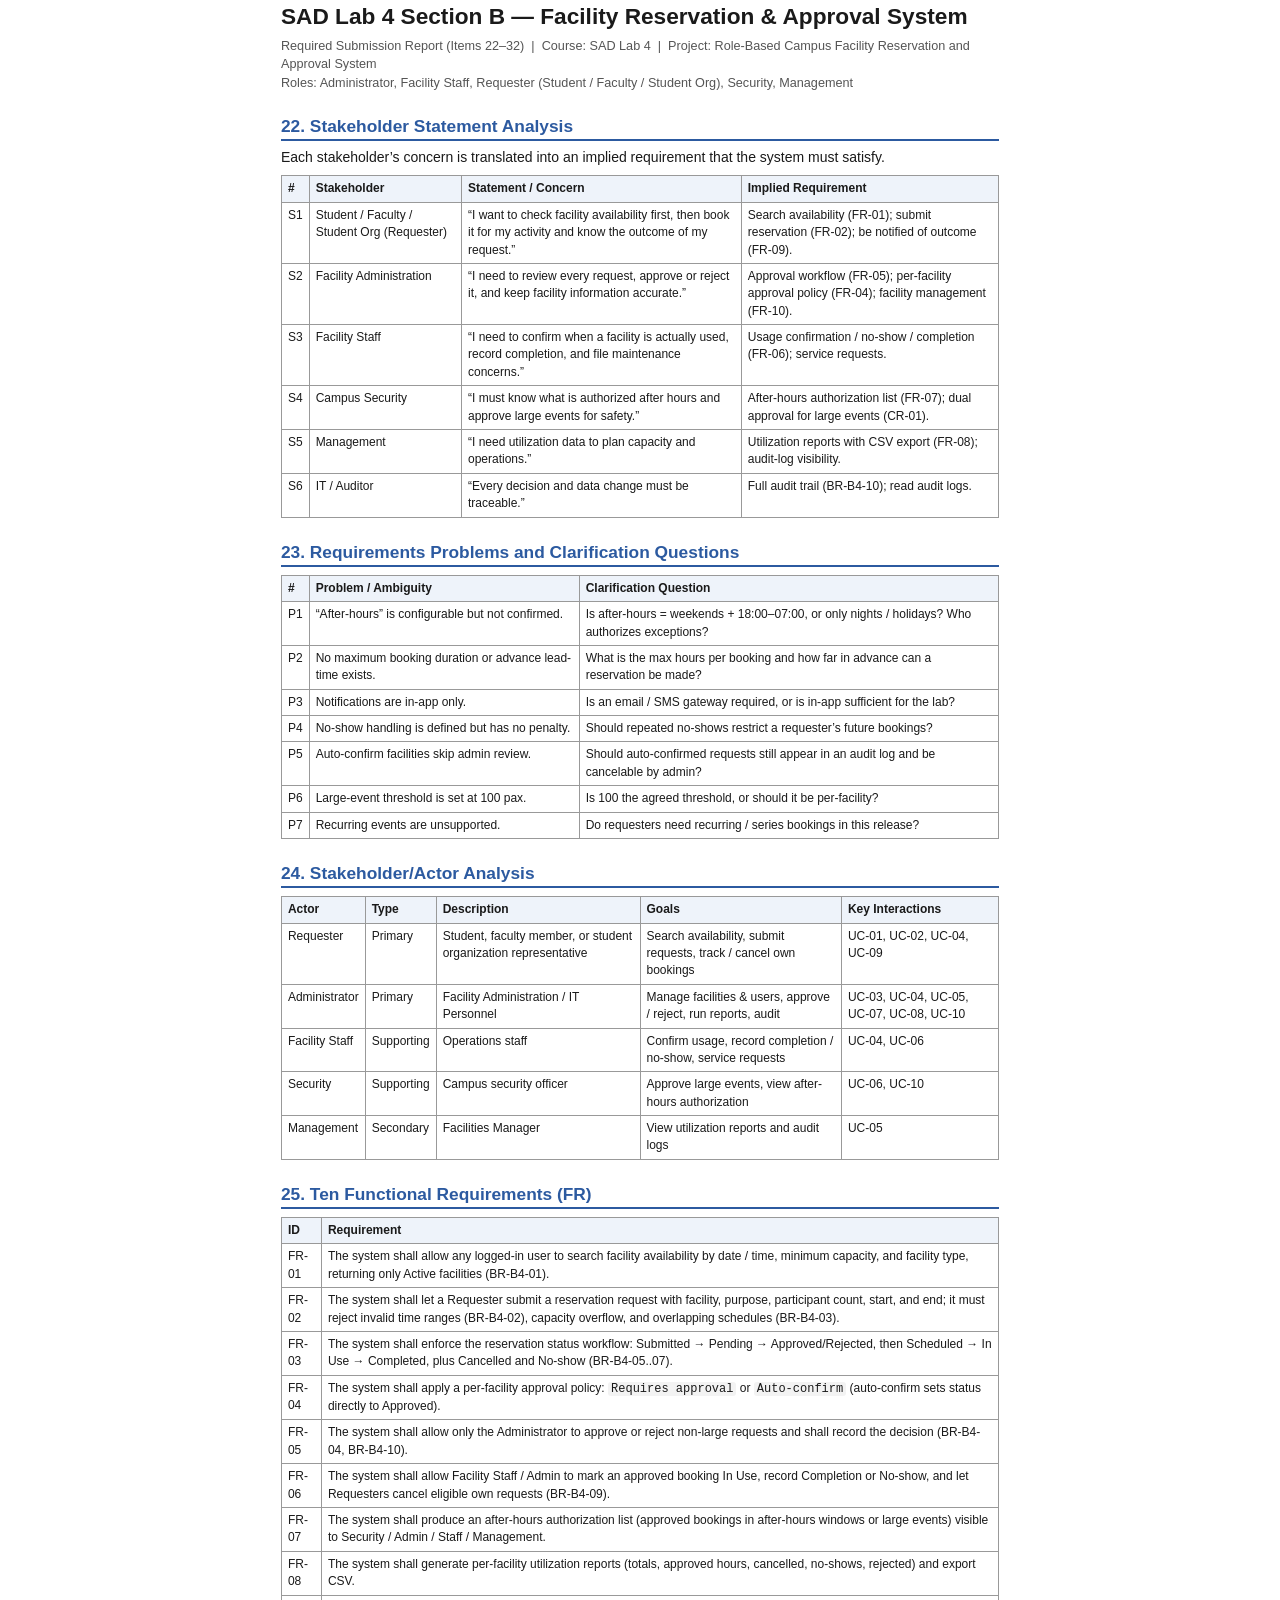
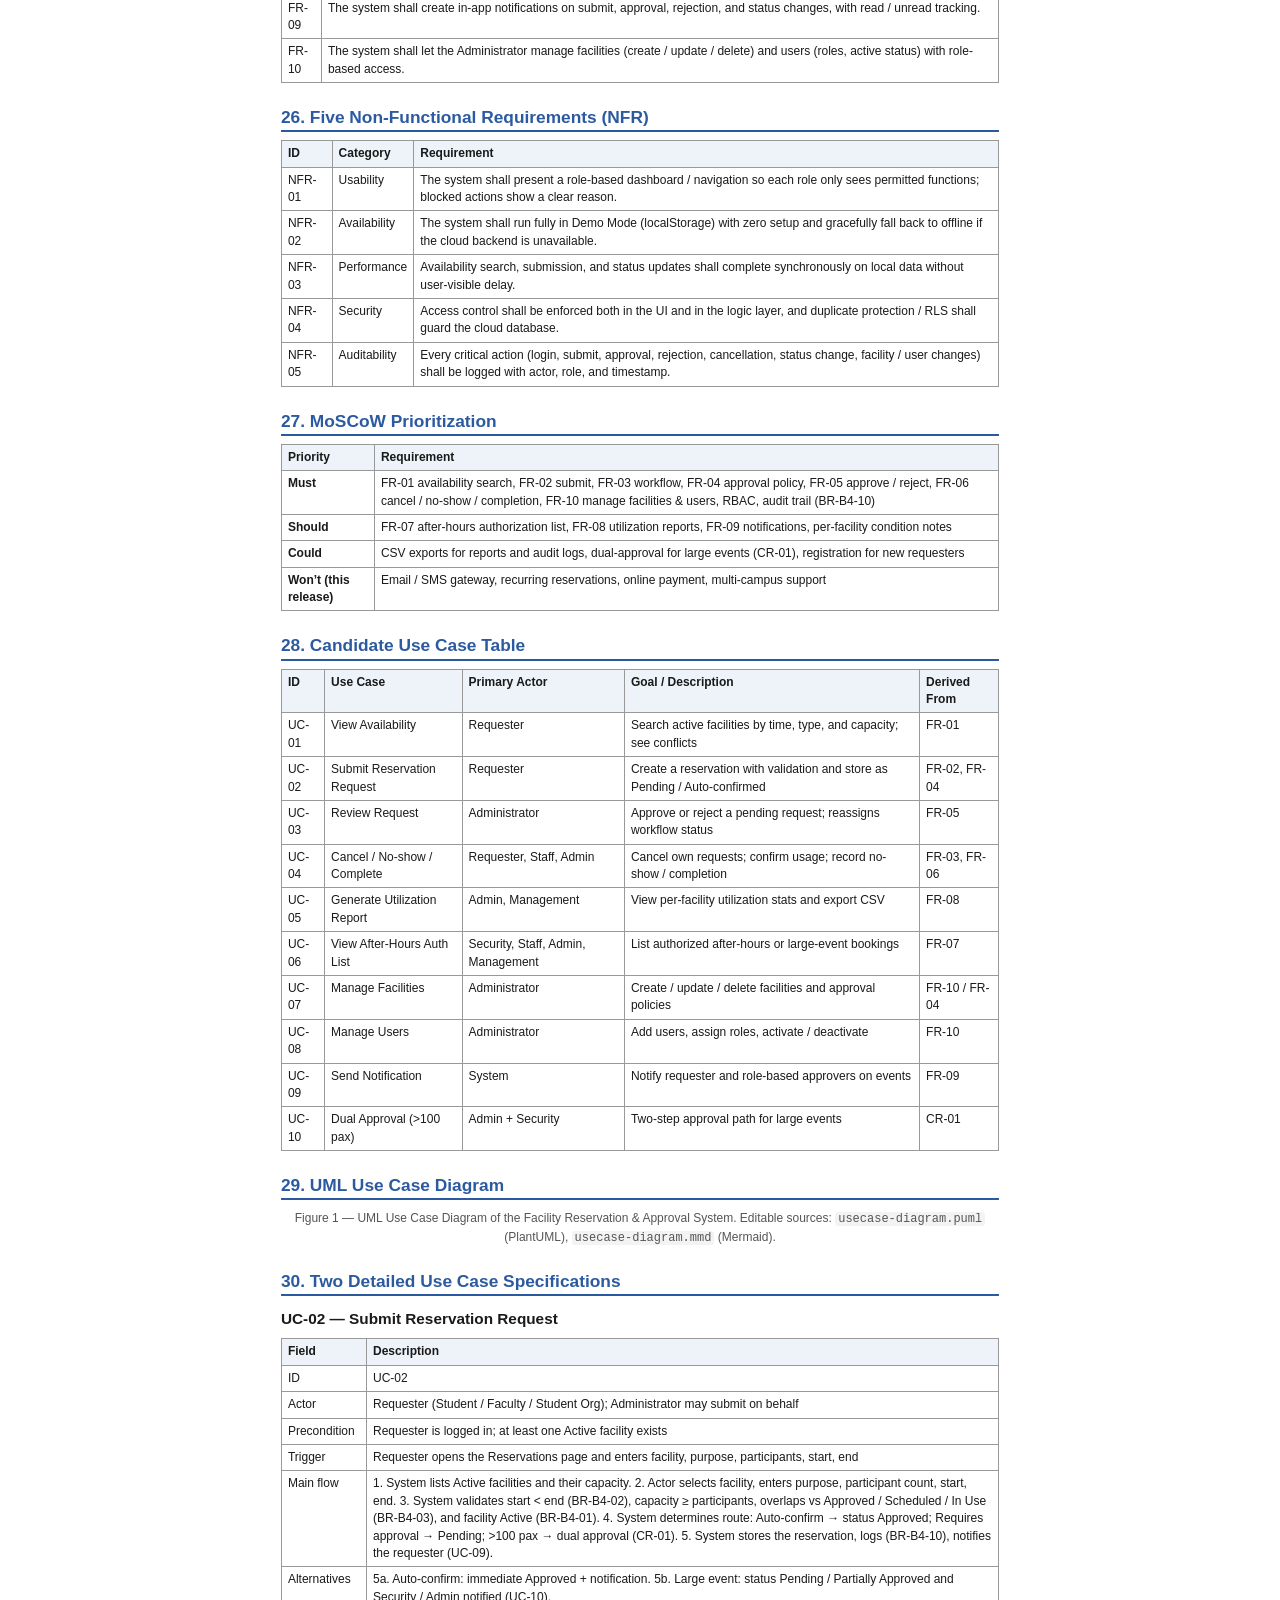
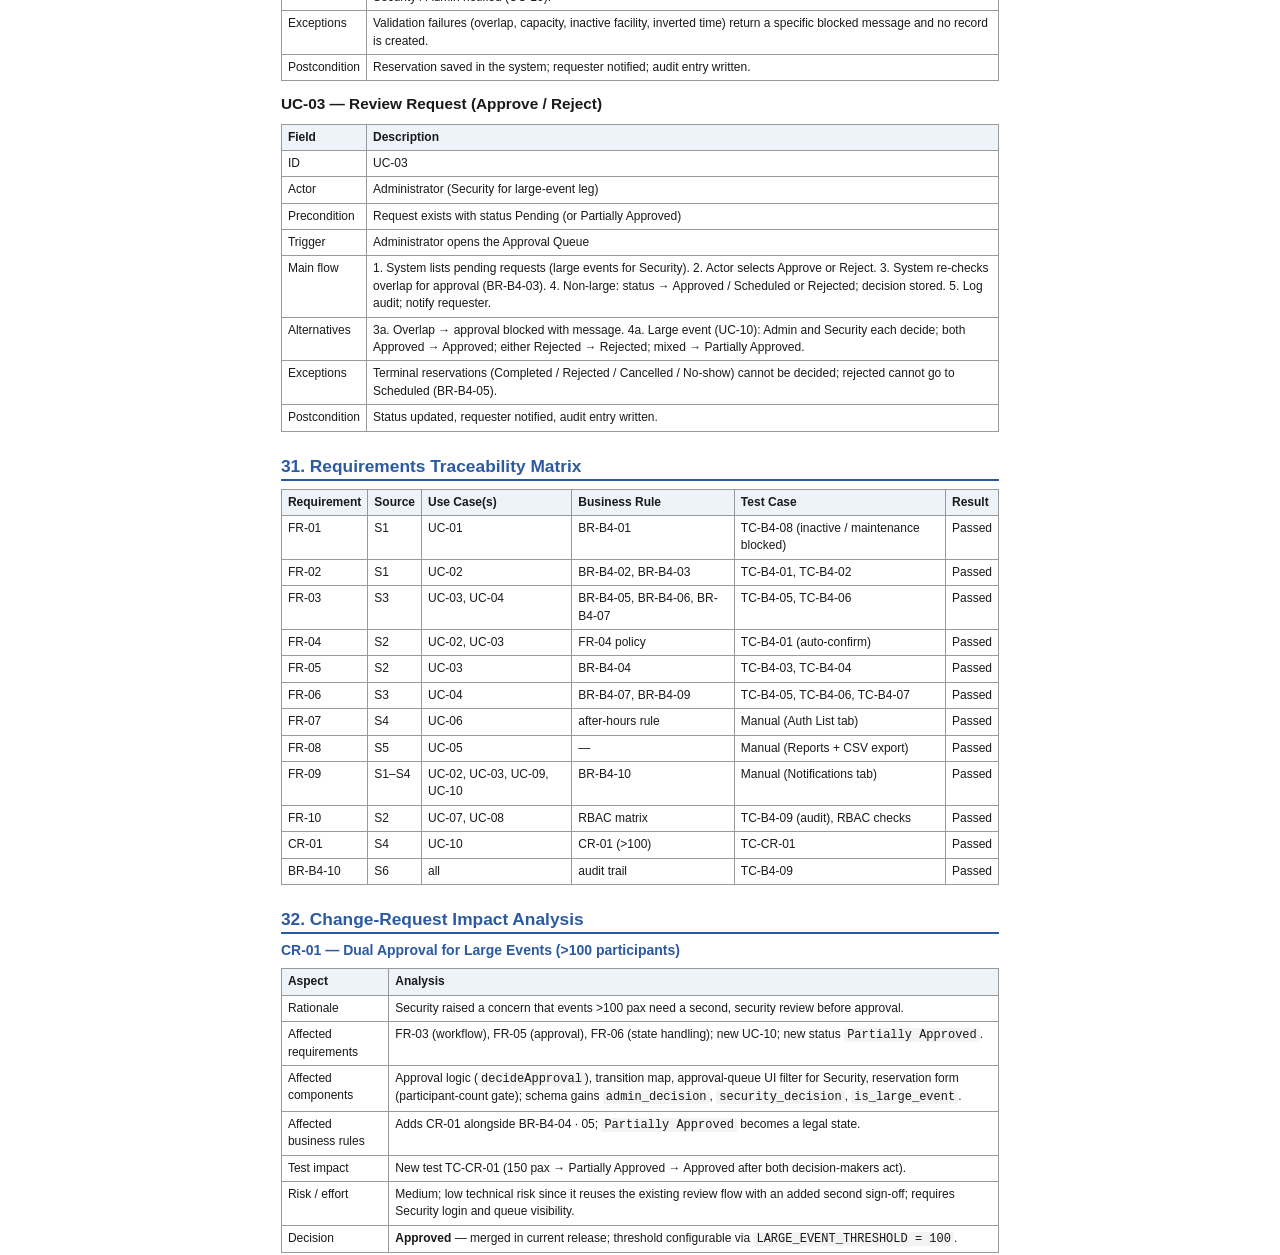
<file: docs/SAD-Lab4-Report.html>
<!DOCTYPE html>
<html lang="en">
<head>
<meta charset="UTF-8">
<title>SAD Lab 4 Section B — Facility Reservation &amp; Approval System Report</title>
<style>
  @page { size: A4; margin: 18mm 16mm; }
  html { font-family: "Segoe UI", Calibri, Arial, sans-serif; font-size: 10.5pt; line-height: 1.45; color: #1a1a1a; }
  body { max-width: 190mm; margin: 0 auto; }
  h1 { font-size: 17pt; margin: 0 0 2px 0; }
  h2 { font-size: 13pt; margin: 22px 0 6px 0; border-bottom: 2px solid #2c5aa0; color: #2c5aa0; page-break-after: avoid; }
  h3 { font-size: 11.5pt; margin: 12px 0 4px 0; page-break-after: avoid; }
  p { margin: 4px 0; }
  table { border-collapse: collapse; width: 100%; margin: 8px 0; font-size: 9pt; page-break-inside: auto; }
  th, td { border: 1px solid #999; padding: 4px 6px; text-align: left; vertical-align: top; }
  th { background: #eef3fa; }
  tr { page-break-inside: avoid; }
  .meta { color: #555; font-size: 9.5pt; }
  code { background: #f3f3f3; padding: 0 3px; border-radius: 3px; font-size: 9pt; }
  pre { background: #f6f6f6; border: 1px solid #ddd; padding: 8px; font-size: 8.5pt; page-break-inside: avoid; }
  .subhead { color:#2c5aa0; font-weight:600; }
  .diagram { width: 100%; margin: 10px 0; }
  .diagram svg { display:block; width:100%; height:auto; }
  .caption { font-size: 9pt; color:#555; text-align:center; }
</style>
</head>
<body>

<h1>SAD Lab 4 Section B — Facility Reservation &amp; Approval System</h1>
<p class="meta">Required Submission Report (Items 22–32) &nbsp;|&nbsp; Course: SAD Lab 4 &nbsp;|&nbsp;
Project: Role-Based Campus Facility Reservation and Approval System<br>
Roles: Administrator, Facility Staff, Requester (Student / Faculty / Student Org), Security, Management</p>

<h2>22. Stakeholder Statement Analysis</h2>
<p>Each stakeholder&rsquo;s concern is translated into an implied requirement that the system must satisfy.</p>
<table>
<tr><th>#</th><th>Stakeholder</th><th>Statement / Concern</th><th>Implied Requirement</th></tr>
<tr><td>S1</td><td>Student / Faculty / Student Org (Requester)</td><td>&ldquo;I want to check facility availability first, then book it for my activity and know the outcome of my request.&rdquo;</td><td>Search availability (FR-01); submit reservation (FR-02); be notified of outcome (FR-09).</td></tr>
<tr><td>S2</td><td>Facility Administration</td><td>&ldquo;I need to review every request, approve or reject it, and keep facility information accurate.&rdquo;</td><td>Approval workflow (FR-05); per-facility approval policy (FR-04); facility management (FR-10).</td></tr>
<tr><td>S3</td><td>Facility Staff</td><td>&ldquo;I need to confirm when a facility is actually used, record completion, and file maintenance concerns.&rdquo;</td><td>Usage confirmation / no-show / completion (FR-06); service requests.</td></tr>
<tr><td>S4</td><td>Campus Security</td><td>&ldquo;I must know what is authorized after hours and approve large events for safety.&rdquo;</td><td>After-hours authorization list (FR-07); dual approval for large events (CR-01).</td></tr>
<tr><td>S5</td><td>Management</td><td>&ldquo;I need utilization data to plan capacity and operations.&rdquo;</td><td>Utilization reports with CSV export (FR-08); audit-log visibility.</td></tr>
<tr><td>S6</td><td>IT / Auditor</td><td>&ldquo;Every decision and data change must be traceable.&rdquo;</td><td>Full audit trail (BR-B4-10); read audit logs.</td></tr>
</table>

<h2>23. Requirements Problems and Clarification Questions</h2>
<table>
<tr><th>#</th><th>Problem / Ambiguity</th><th>Clarification Question</th></tr>
<tr><td>P1</td><td>&ldquo;After-hours&rdquo; is configurable but not confirmed.</td><td>Is after-hours = weekends + 18:00–07:00, or only nights / holidays? Who authorizes exceptions?</td></tr>
<tr><td>P2</td><td>No maximum booking duration or advance lead-time exists.</td><td>What is the max hours per booking and how far in advance can a reservation be made?</td></tr>
<tr><td>P3</td><td>Notifications are in-app only.</td><td>Is an email / SMS gateway required, or is in-app sufficient for the lab?</td></tr>
<tr><td>P4</td><td>No-show handling is defined but has no penalty.</td><td>Should repeated no-shows restrict a requester&rsquo;s future bookings?</td></tr>
<tr><td>P5</td><td>Auto-confirm facilities skip admin review.</td><td>Should auto-confirmed requests still appear in an audit log and be cancelable by admin?</td></tr>
<tr><td>P6</td><td>Large-event threshold is set at 100 pax.</td><td>Is 100 the agreed threshold, or should it be per-facility?</td></tr>
<tr><td>P7</td><td>Recurring events are unsupported.</td><td>Do requesters need recurring / series bookings in this release?</td></tr>
</table>

<h2>24. Stakeholder/Actor Analysis</h2>
<table>
<tr><th>Actor</th><th>Type</th><th>Description</th><th>Goals</th><th>Key Interactions</th></tr>
<tr><td>Requester</td><td>Primary</td><td>Student, faculty member, or student organization representative</td><td>Search availability, submit requests, track / cancel own bookings</td><td>UC-01, UC-02, UC-04, UC-09</td></tr>
<tr><td>Administrator</td><td>Primary</td><td>Facility Administration / IT Personnel</td><td>Manage facilities &amp; users, approve / reject, run reports, audit</td><td>UC-03, UC-04, UC-05, UC-07, UC-08, UC-10</td></tr>
<tr><td>Facility Staff</td><td>Supporting</td><td>Operations staff</td><td>Confirm usage, record completion / no-show, service requests</td><td>UC-04, UC-06</td></tr>
<tr><td>Security</td><td>Supporting</td><td>Campus security officer</td><td>Approve large events, view after-hours authorization</td><td>UC-06, UC-10</td></tr>
<tr><td>Management</td><td>Secondary</td><td>Facilities Manager</td><td>View utilization reports and audit logs</td><td>UC-05</td></tr>
</table>

<h2>25. Ten Functional Requirements (FR)</h2>
<table>
<tr><th>ID</th><th>Requirement</th></tr>
<tr><td>FR-01</td><td>The system shall allow any logged-in user to search facility availability by date / time, minimum capacity, and facility type, returning only Active facilities (BR-B4-01).</td></tr>
<tr><td>FR-02</td><td>The system shall let a Requester submit a reservation request with facility, purpose, participant count, start, and end; it must reject invalid time ranges (BR-B4-02), capacity overflow, and overlapping schedules (BR-B4-03).</td></tr>
<tr><td>FR-03</td><td>The system shall enforce the reservation status workflow: Submitted &rarr; Pending &rarr; Approved/Rejected, then Scheduled &rarr; In Use &rarr; Completed, plus Cancelled and No-show (BR-B4-05..07).</td></tr>
<tr><td>FR-04</td><td>The system shall apply a per-facility approval policy: <code>Requires approval</code> or <code>Auto-confirm</code> (auto-confirm sets status directly to Approved).</td></tr>
<tr><td>FR-05</td><td>The system shall allow only the Administrator to approve or reject non-large requests and shall record the decision (BR-B4-04, BR-B4-10).</td></tr>
<tr><td>FR-06</td><td>The system shall allow Facility Staff / Admin to mark an approved booking In Use, record Completion or No-show, and let Requesters cancel eligible own requests (BR-B4-09).</td></tr>
<tr><td>FR-07</td><td>The system shall produce an after-hours authorization list (approved bookings in after-hours windows or large events) visible to Security / Admin / Staff / Management.</td></tr>
<tr><td>FR-08</td><td>The system shall generate per-facility utilization reports (totals, approved hours, cancelled, no-shows, rejected) and export CSV.</td></tr>
<tr><td>FR-09</td><td>The system shall create in-app notifications on submit, approval, rejection, and status changes, with read / unread tracking.</td></tr>
<tr><td>FR-10</td><td>The system shall let the Administrator manage facilities (create / update / delete) and users (roles, active status) with role-based access.</td></tr>
</table>

<h2>26. Five Non-Functional Requirements (NFR)</h2>
<table>
<tr><th>ID</th><th>Category</th><th>Requirement</th></tr>
<tr><td>NFR-01</td><td>Usability</td><td>The system shall present a role-based dashboard / navigation so each role only sees permitted functions; blocked actions show a clear reason.</td></tr>
<tr><td>NFR-02</td><td>Availability</td><td>The system shall run fully in Demo Mode (localStorage) with zero setup and gracefully fall back to offline if the cloud backend is unavailable.</td></tr>
<tr><td>NFR-03</td><td>Performance</td><td>Availability search, submission, and status updates shall complete synchronously on local data without user-visible delay.</td></tr>
<tr><td>NFR-04</td><td>Security</td><td>Access control shall be enforced both in the UI and in the logic layer, and duplicate protection / RLS shall guard the cloud database.</td></tr>
<tr><td>NFR-05</td><td>Auditability</td><td>Every critical action (login, submit, approval, rejection, cancellation, status change, facility / user changes) shall be logged with actor, role, and timestamp.</td></tr>
</table>

<h2>27. MoSCoW Prioritization</h2>
<table>
<tr><th>Priority</th><th>Requirement</th></tr>
<tr><td><b>Must</b></td><td>FR-01 availability search, FR-02 submit, FR-03 workflow, FR-04 approval policy, FR-05 approve / reject, FR-06 cancel / no-show / completion, FR-10 manage facilities &amp; users, RBAC, audit trail (BR-B4-10)</td></tr>
<tr><td><b>Should</b></td><td>FR-07 after-hours authorization list, FR-08 utilization reports, FR-09 notifications, per-facility condition notes</td></tr>
<tr><td><b>Could</b></td><td>CSV exports for reports and audit logs, dual-approval for large events (CR-01), registration for new requesters</td></tr>
<tr><td><b>Won&rsquo;t (this release)</b></td><td>Email / SMS gateway, recurring reservations, online payment, multi-campus support</td></tr>
</table>

<h2>28. Candidate Use Case Table</h2>
<table>
<tr><th>ID</th><th>Use Case</th><th>Primary Actor</th><th>Goal / Description</th><th>Derived From</th></tr>
<tr><td>UC-01</td><td>View Availability</td><td>Requester</td><td>Search active facilities by time, type, and capacity; see conflicts</td><td>FR-01</td></tr>
<tr><td>UC-02</td><td>Submit Reservation Request</td><td>Requester</td><td>Create a reservation with validation and store as Pending / Auto-confirmed</td><td>FR-02, FR-04</td></tr>
<tr><td>UC-03</td><td>Review Request</td><td>Administrator</td><td>Approve or reject a pending request; reassigns workflow status</td><td>FR-05</td></tr>
<tr><td>UC-04</td><td>Cancel / No-show / Complete</td><td>Requester, Staff, Admin</td><td>Cancel own requests; confirm usage; record no-show / completion</td><td>FR-03, FR-06</td></tr>
<tr><td>UC-05</td><td>Generate Utilization Report</td><td>Admin, Management</td><td>View per-facility utilization stats and export CSV</td><td>FR-08</td></tr>
<tr><td>UC-06</td><td>View After-Hours Auth List</td><td>Security, Staff, Admin, Management</td><td>List authorized after-hours or large-event bookings</td><td>FR-07</td></tr>
<tr><td>UC-07</td><td>Manage Facilities</td><td>Administrator</td><td>Create / update / delete facilities and approval policies</td><td>FR-10 / FR-04</td></tr>
<tr><td>UC-08</td><td>Manage Users</td><td>Administrator</td><td>Add users, assign roles, activate / deactivate</td><td>FR-10</td></tr>
<tr><td>UC-09</td><td>Send Notification</td><td>System</td><td>Notify requester and role-based approvers on events</td><td>FR-09</td></tr>
<tr><td>UC-10</td><td>Dual Approval (&gt;100 pax)</td><td>Admin + Security</td><td>Two-step approval path for large events</td><td>CR-01</td></tr>
</table>

<h2>29. UML Use Case Diagram</h2>
<div class="diagram">
<!-- USECASE_DIAGRAM_SVG -->
</div>
<p class="caption">Figure 1 — UML Use Case Diagram of the Facility Reservation &amp; Approval System. Editable sources: <code>usecase-diagram.puml</code> (PlantUML), <code>usecase-diagram.mmd</code> (Mermaid).</p>

<h2>30. Two Detailed Use Case Specifications</h2>

<h3>UC-02 — Submit Reservation Request</h3>
<table>
<tr><th>Field</th><th>Description</th></tr>
<tr><td>ID</td><td>UC-02</td></tr>
<tr><td>Actor</td><td>Requester (Student / Faculty / Student Org); Administrator may submit on behalf</td></tr>
<tr><td>Precondition</td><td>Requester is logged in; at least one Active facility exists</td></tr>
<tr><td>Trigger</td><td>Requester opens the Reservations page and enters facility, purpose, participants, start, end</td></tr>
<tr><td>Main flow</td><td>1. System lists Active facilities and their capacity. 2. Actor selects facility, enters purpose, participant count, start, end. 3. System validates start &lt; end (BR-B4-02), capacity &ge; participants, overlaps vs Approved / Scheduled / In Use (BR-B4-03), and facility Active (BR-B4-01). 4. System determines route: Auto-confirm &rarr; status Approved; Requires approval &rarr; Pending; &gt;100 pax &rarr; dual approval (CR-01). 5. System stores the reservation, logs (BR-B4-10), notifies the requester (UC-09).</td></tr>
<tr><td>Alternatives</td><td>5a. Auto-confirm: immediate Approved + notification. 5b. Large event: status Pending / Partially Approved and Security / Admin notified (UC-10).</td></tr>
<tr><td>Exceptions</td><td>Validation failures (overlap, capacity, inactive facility, inverted time) return a specific blocked message and no record is created.</td></tr>
<tr><td>Postcondition</td><td>Reservation saved in the system; requester notified; audit entry written.</td></tr>
</table>

<h3>UC-03 — Review Request (Approve / Reject)</h3>
<table>
<tr><th>Field</th><th>Description</th></tr>
<tr><td>ID</td><td>UC-03</td></tr>
<tr><td>Actor</td><td>Administrator (Security for large-event leg)</td></tr>
<tr><td>Precondition</td><td>Request exists with status Pending (or Partially Approved)</td></tr>
<tr><td>Trigger</td><td>Administrator opens the Approval Queue</td></tr>
<tr><td>Main flow</td><td>1. System lists pending requests (large events for Security). 2. Actor selects Approve or Reject. 3. System re-checks overlap for approval (BR-B4-03). 4. Non-large: status &rarr; Approved / Scheduled or Rejected; decision stored. 5. Log audit; notify requester.</td></tr>
<tr><td>Alternatives</td><td>3a. Overlap &rarr; approval blocked with message. 4a. Large event (UC-10): Admin and Security each decide; both Approved &rarr; Approved; either Rejected &rarr; Rejected; mixed &rarr; Partially Approved.</td></tr>
<tr><td>Exceptions</td><td>Terminal reservations (Completed / Rejected / Cancelled / No-show) cannot be decided; rejected cannot go to Scheduled (BR-B4-05).</td></tr>
<tr><td>Postcondition</td><td>Status updated, requester notified, audit entry written.</td></tr>
</table>

<h2>31. Requirements Traceability Matrix</h2>
<table>
<tr><th>Requirement</th><th>Source</th><th>Use Case(s)</th><th>Business Rule</th><th>Test Case</th><th>Result</th></tr>
<tr><td>FR-01</td><td>S1</td><td>UC-01</td><td>BR-B4-01</td><td>TC-B4-08 (inactive / maintenance blocked)</td><td>Passed</td></tr>
<tr><td>FR-02</td><td>S1</td><td>UC-02</td><td>BR-B4-02, BR-B4-03</td><td>TC-B4-01, TC-B4-02</td><td>Passed</td></tr>
<tr><td>FR-03</td><td>S3</td><td>UC-03, UC-04</td><td>BR-B4-05, BR-B4-06, BR-B4-07</td><td>TC-B4-05, TC-B4-06</td><td>Passed</td></tr>
<tr><td>FR-04</td><td>S2</td><td>UC-02, UC-03</td><td>FR-04 policy</td><td>TC-B4-01 (auto-confirm)</td><td>Passed</td></tr>
<tr><td>FR-05</td><td>S2</td><td>UC-03</td><td>BR-B4-04</td><td>TC-B4-03, TC-B4-04</td><td>Passed</td></tr>
<tr><td>FR-06</td><td>S3</td><td>UC-04</td><td>BR-B4-07, BR-B4-09</td><td>TC-B4-05, TC-B4-06, TC-B4-07</td><td>Passed</td></tr>
<tr><td>FR-07</td><td>S4</td><td>UC-06</td><td>after-hours rule</td><td>Manual (Auth List tab)</td><td>Passed</td></tr>
<tr><td>FR-08</td><td>S5</td><td>UC-05</td><td>—</td><td>Manual (Reports + CSV export)</td><td>Passed</td></tr>
<tr><td>FR-09</td><td>S1–S4</td><td>UC-02, UC-03, UC-09, UC-10</td><td>BR-B4-10</td><td>Manual (Notifications tab)</td><td>Passed</td></tr>
<tr><td>FR-10</td><td>S2</td><td>UC-07, UC-08</td><td>RBAC matrix</td><td>TC-B4-09 (audit), RBAC checks</td><td>Passed</td></tr>
<tr><td>CR-01</td><td>S4</td><td>UC-10</td><td>CR-01 (&gt;100)</td><td>TC-CR-01</td><td>Passed</td></tr>
<tr><td>BR-B4-10</td><td>S6</td><td>all</td><td>audit trail</td><td>TC-B4-09</td><td>Passed</td></tr>
</table>

<h2>32. Change-Request Impact Analysis</h2>
<p class="subhead">CR-01 — Dual Approval for Large Events (&gt;100 participants)</p>
<table>
<tr><th>Aspect</th><th>Analysis</th></tr>
<tr><td>Rationale</td><td>Security raised a concern that events &gt;100 pax need a second, security review before approval.</td></tr>
<tr><td>Affected requirements</td><td>FR-03 (workflow), FR-05 (approval), FR-06 (state handling); new UC-10; new status <code>Partially Approved</code>.</td></tr>
<tr><td>Affected components</td><td>Approval logic (<code>decideApproval</code>), transition map, approval-queue UI filter for Security, reservation form (participant-count gate); schema gains <code>admin_decision</code>, <code>security_decision</code>, <code>is_large_event</code>.</td></tr>
<tr><td>Affected business rules</td><td>Adds CR-01 alongside BR-B4-04 &middot; 05; <code>Partially Approved</code> becomes a legal state.</td></tr>
<tr><td>Test impact</td><td>New test TC-CR-01 (150 pax &rarr; Partially Approved &rarr; Approved after both decision-makers act).</td></tr>
<tr><td>Risk / effort</td><td>Medium; low technical risk since it reuses the existing review flow with an added second sign-off; requires Security login and queue visibility.</td></tr>
<tr><td>Decision</td><td><b>Approved</b> — merged in current release; threshold configurable via <code>LARGE_EVENT_THRESHOLD = 100</code>.</td></tr>
</table>

</body>
</html>
</file>
